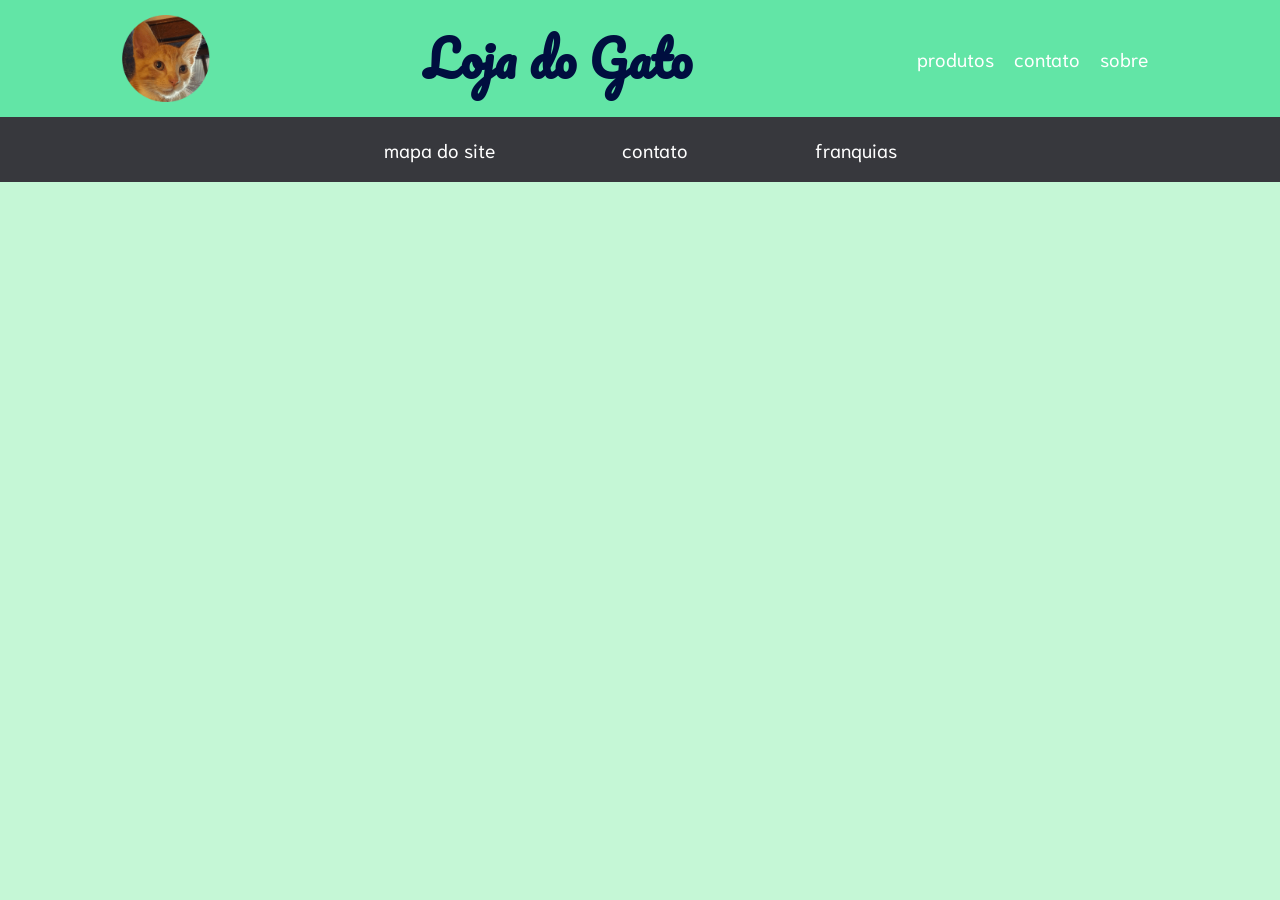
<file: 3-mini-projeto/index.html>
<!DOCTYPE html>
<html lang="pt-br">
<head>
  <meta charset="utf-8" />
  <meta name="viewport" content="width=device-width, initial-scale=1" />
  <title>lojinhe</title>
  <link href="https://fonts.googleapis.com/css?family=Niramit|Pacifico" rel="stylesheet"> 
  <link rel="stylesheet" type="text/css" href="style.css">
</head>
<body>

  <header>
    <nav>
      <div class="nav-items">
        <img class="logo-cat" src="assets/cat-logo.png" />
        <h1 class="store-heading">Loja do Gato</h1>
        <ul class="links-header">
          <li class="links-header-item"><a href="#">produtos</a></li>
          <li class="links-header-item"><a href="#">contato</a></li>
          <li class="links-header-item"><a href="#">sobre</a></li>
        </ul>
      </div>
    </nav>
  </header>

  <main>
    <section>
<!--       <div id="products" class="products">
        <div class="product">
          <img src="enderecoimagem" class="product-img" />
          <div class="text-name">
            <h3 class="product-name">nome do produto</h3>
          </div>
          <div class="text-price">
            <p class="product-price">infos do produto</p>
          </div>
        </div>
      </div>   -->
    </section>
  </main>

  <footer class="footer">
    <ul class="links-footer">
      <li><a href="#">mapa do site</a></li>
      <li><a href="#">contato</a></li>
      <li><a href="#">franquias</a></li>
    </ul>
  </footer>

  <script type="text/javascript" src="data.json"></script>
  <script type="text/javascript" src="script.js"></script>
</body>
</html>
</file>
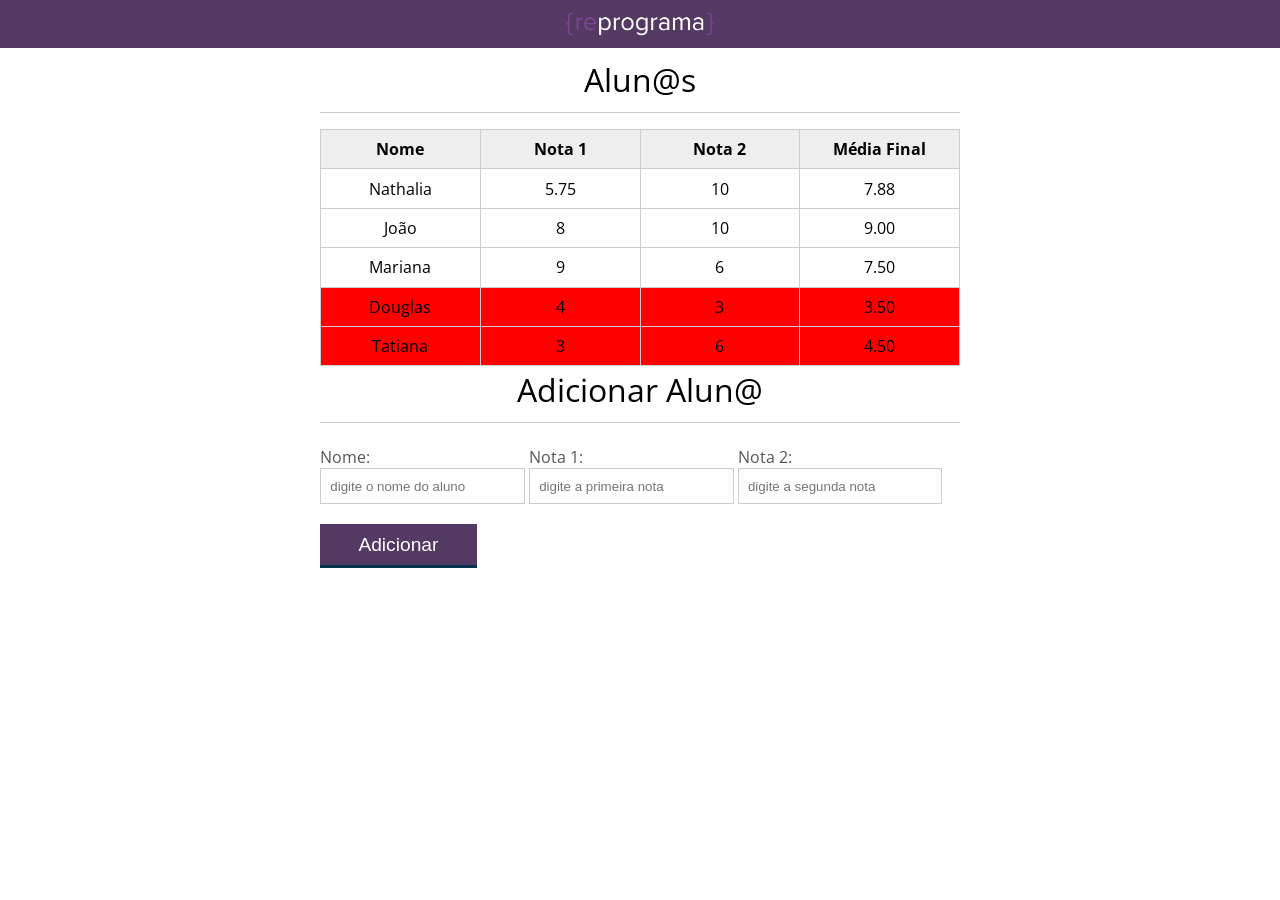
<file: 1-refatoracao/exercicio-4/index.html>
<!DOCTYPE html>
<html lang="pt-br">

<head>
    <meta charset="UTF-8">
    <title>{Reprograma} - Notas Finais</title>
    <link rel="icon" href="favicon.ico" type="image/x-icon">
    <link rel="stylesheet" type="text/css" href="css/reset.css">
    <link rel="stylesheet" type="text/css" href="css/index.css">
    <link href="https://fonts.googleapis.com/css?family=Open+Sans+Condensed:300" rel="stylesheet">
</head>

<body>

    <header>
        <div class="container">
            <!-- <h1>{reprograma}</h1> -->
            <img src="./img/logo_reprograma.png" />
        </div>
    </header>
    <main>
        <section class="container">
            <h2>Alun@s</h2>
            <table>
                <thead>
                    <tr>
                        <th>Nome</th>
                        <th>Nota 1</th>
                        <th>Nota 2</th>
                        <th>Média Final</th>
                    </tr>
                </thead>
                <tbody id="tabela-alunos">
                    <tr class="aluno" id="primeiro-da-lista">
                        <td class="info-nome">Nathalia</td>
                        <td class="info-notaum">5.75</td>
                        <td class="info-notadois">10</td>
                        <td class="info-media">0</td>
                    </tr>

                    <tr class="aluno">
                        <td class="info-nome">João</td>
                        <td class="info-notaum">8</td>
                        <td class="info-notadois">10</td>
                        <td class="info-media">0</td>
                    </tr>

                    <tr class="aluno">
                        <td class="info-nome">Mariana</td>
                        <td class="info-notaum">9</td>
                        <td class="info-notadois">6</td>
                        <td class="info-media">0</td>
                    </tr>

                    <tr class="aluno">
                        <td class="info-nome">Douglas</td>
                        <td class="info-notaum">4</td>
                        <td class="info-notadois">3</td>
                        <td class="info-media">0</td>
                    </tr>
                    <tr class="aluno">
                        <td class="info-nome">Tatiana</td>
                        <td class="info-notaum">3</td>
                        <td class="info-notadois">6</td>
                        <td class="info-media">0</td>
                    </tr>
                </tbody>
            </table>

        </section>

        <section class="container">
            <h2 id="titulo-form">Adicionar Alun@</h2>
            <span id="mensagem-erro"></span>
            <form id="form-adiciona">
                <div class="grupo">
                    <label for="nome">Nome:</label>
                    <input id="nome" name="nome" type="text" placeholder="digite o nome do aluno" class="campo">
                </div>
                <div class="grupo">
                    <label for="notaum">Nota 1:</label>
                    <input id="notaum" name="notaum" type="text" placeholder="digite a primeira nota" class="campo campo-medio">
                </div>
                <div class="grupo">
                    <label for="notadois">Nota 2:</label>
                    <input id="notadois" name="notadois" type="text" placeholder="digite a segunda nota" class="campo campo-medio">
                </div>

                <button id="adicionar-aluno" class="botao bto-principal">Adicionar</button>
            </form>
        </section>

    </main>
    <script src="js/script2.js"></script>
    <script src="js/script4.js"></script>
    
</body>

</html>
</file>
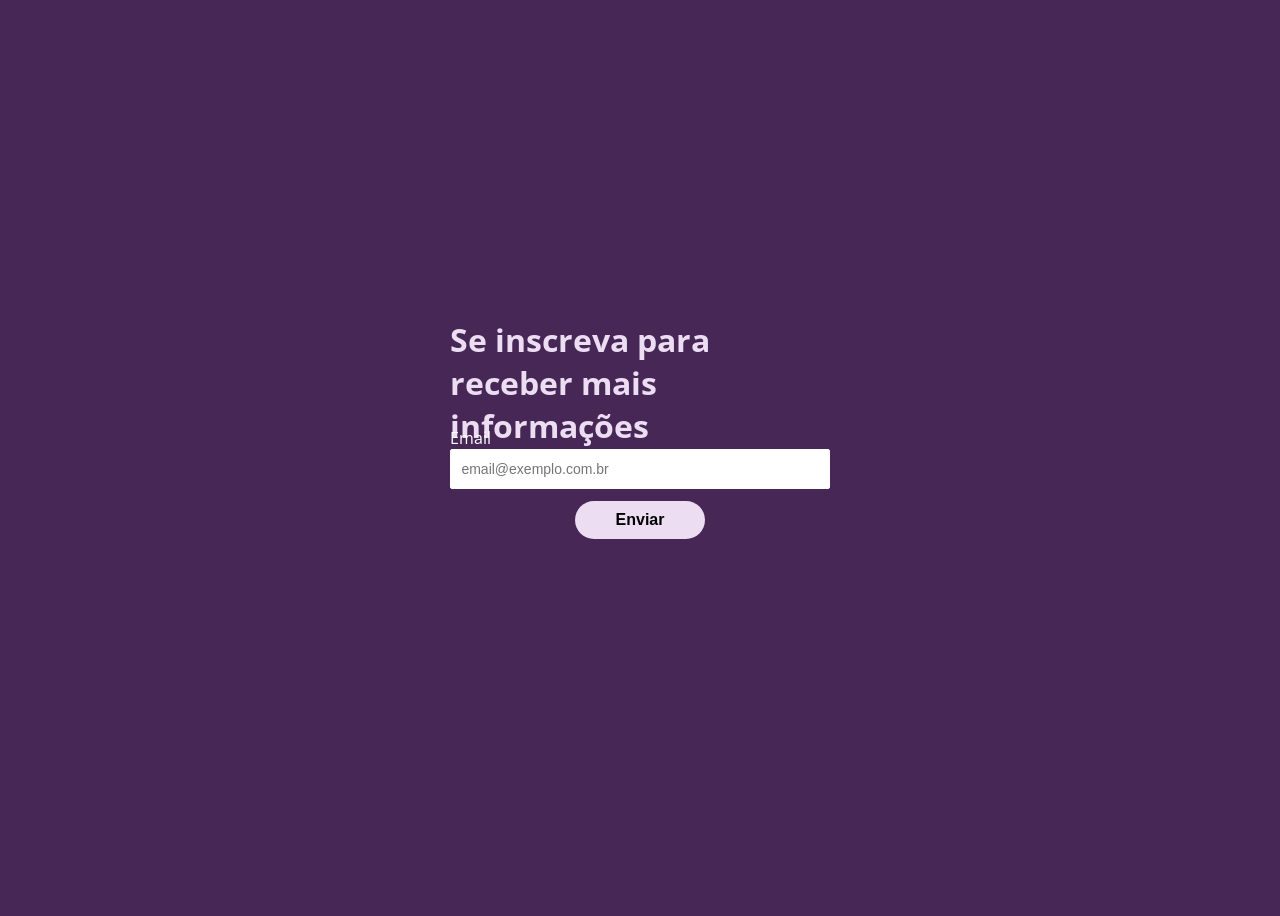
<file: conteudo-helena/exemplo-1-news-solucao/index.html>
<!DOCTYPE html>
<html lang="en">

<head>
    <meta charset="UTF-8">
    <meta name="viewport" content="width=device-width, initial-scale=1.0">
    <meta http-equiv="X-UA-Compatible" content="ie=edge">
    <title>Ex 1 - News</title>

    <link href="https://fonts.googleapis.com/css?family=Open+Sans" rel="stylesheet">
    <link rel="stylesheet" href="css/style.css">
</head>

<body>
    <div class="wrapper">
        <div class="news">
            <h1 class="news__title" id="formTitle">Se inscreva para receber mais informações</h1>
            <form action="" class="news__form">
                <div class="news__form-group">
                    <label for="newsInputEmail" class="news__label">
                        Email
                    </label>
                    <input type="email" class="news__input" id="newsInputEmail" placeholder="email@exemplo.com.br">
                </div>
                <div class="news__form-group">
                    <button class="button news__button">Enviar</button>
                </div>
            </form>
        </div>
    </div>

    <script src="js/script2.js"></script>
</body>

</html>
</file>
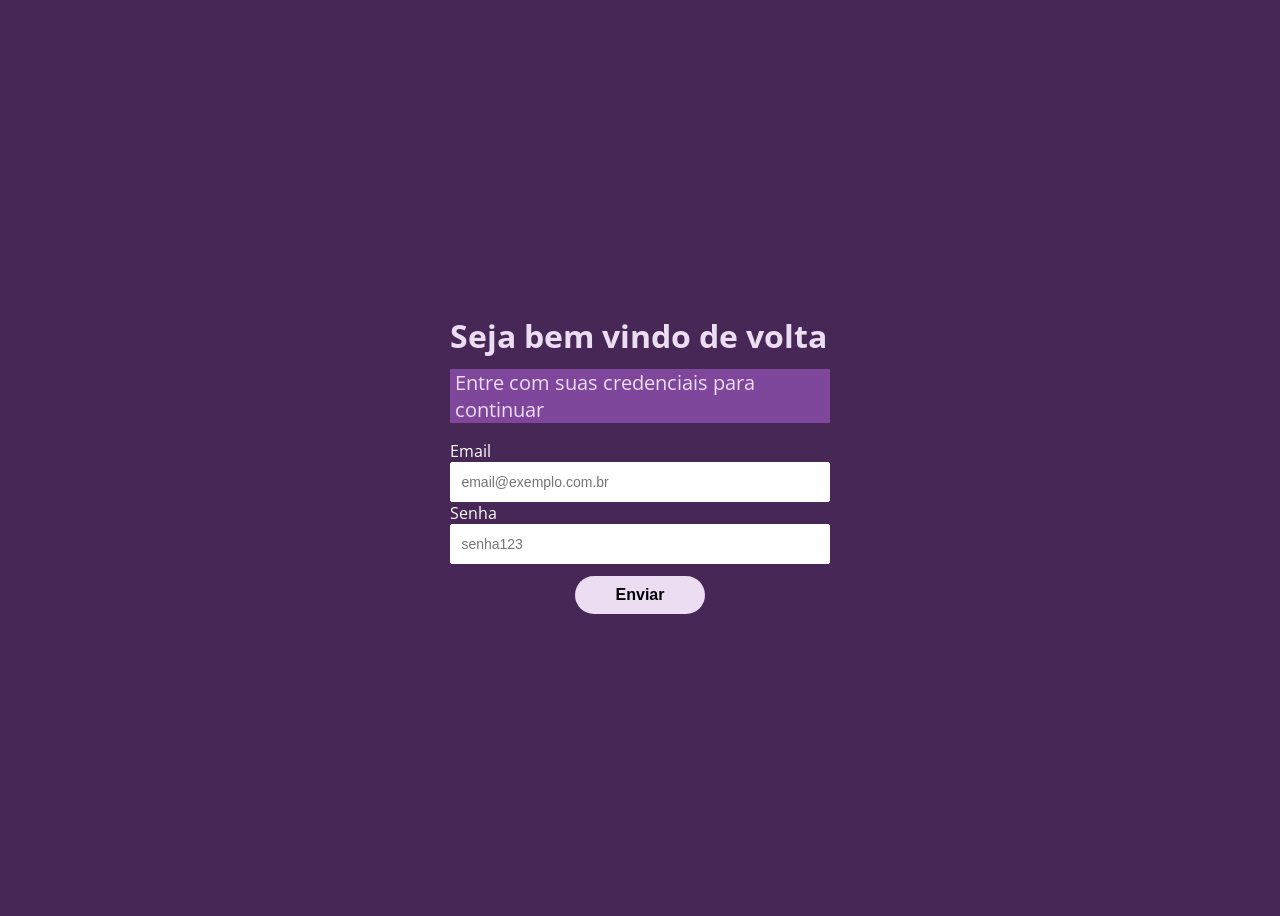
<file: conteudo-helena/exemplo-2-login-solucao/index.html>
<!DOCTYPE html>
<html lang="en">
<head>
    <meta charset="UTF-8">
    <meta name="viewport" content="width=device-width, initial-scale=1.0">
    <meta http-equiv="X-UA-Compatible" content="ie=edge">
    <title>Ex 2 - Login</title>

    <link href="https://fonts.googleapis.com/css?family=Open+Sans" rel="stylesheet">
    <link rel="stylesheet" href="css/style.css">
</head>
<body>
    <div class="wrapper">
        <div class="login">
            <h1 class="login__title">Seja bem vindo de volta</h1>
            <h2 class="login__subtitle">Entre com suas credenciais para continuar</h2>
            <form action="" class="login__form">
                <div class="login__form-group">
                    <label for="loginInputEmail" class="login__label">Email</label>
                    <input type="email" class="login__input" id="loginInputEmail" placeholder="email@exemplo.com.br">
                </div>
                <div class="login__form-group">
                    <label for="loginInputPassword" class="login__label">Senha</label>
                    <input type="password" class="login__input" id="loginInputPassword" placeholder="senha123">
                </div>
                <div class="login__form-group">
                    <button class="button login__button">Enviar</button>
                </div>
            </form>
        </div>
    </div>
    <script src="script/script.js"></script>
</body>
</html>
</file>
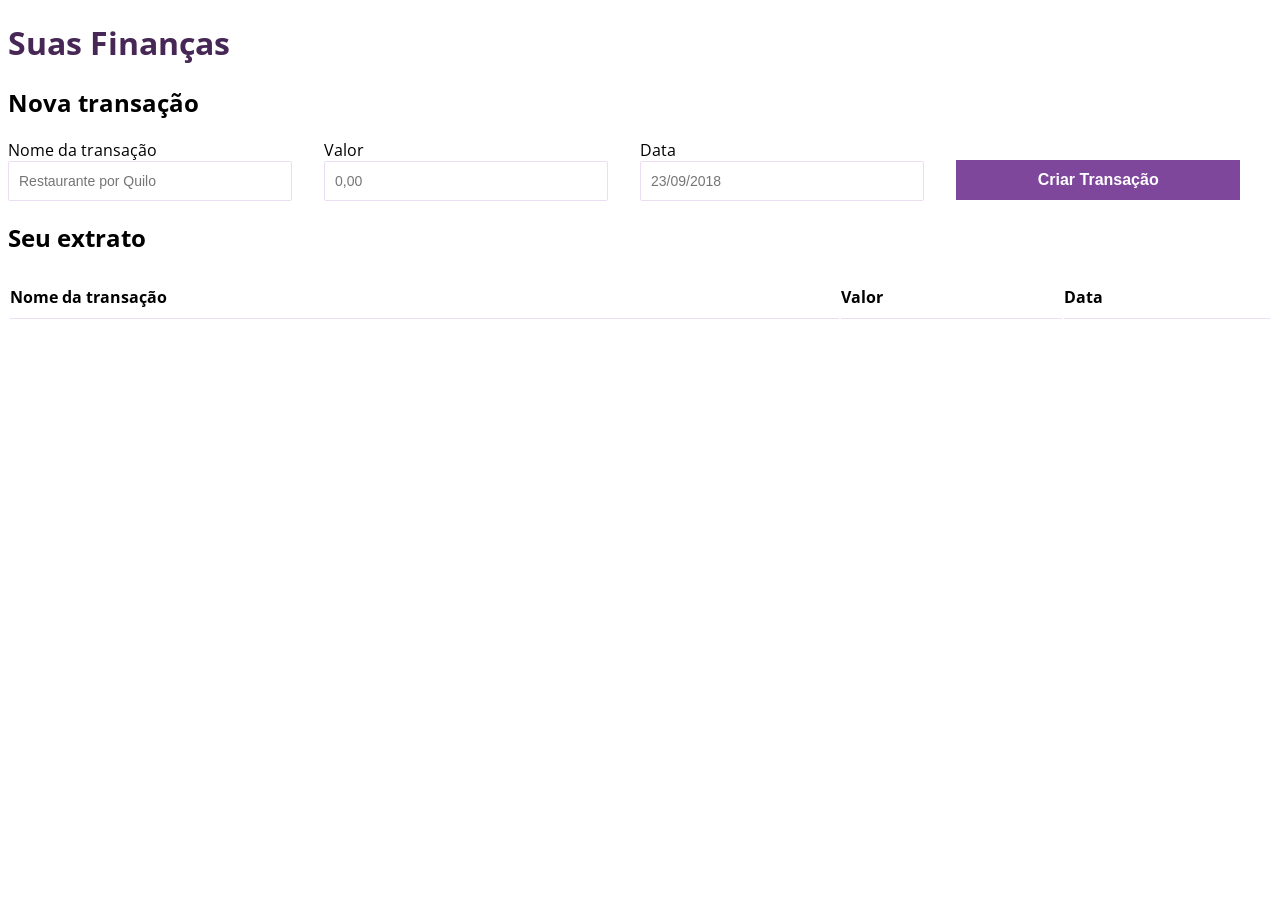
<file: conteudo-helena/exemplo-3-gastos-solucao/index.html>
<!DOCTYPE html>
<html lang="en">
<head>
    <meta charset="UTF-8">
    <meta name="viewport" content="width=device-width, initial-scale=1.0">
    <meta http-equiv="X-UA-Compatible" content="ie=edge">
    <title>Ex 3 - Transação</title>

    <link href="https://fonts.googleapis.com/css?family=Open+Sans" rel="stylesheet">
    <link rel="stylesheet" href="css/style.css">
</head>
<body>
    <div class="wrapper">
        <div class="transacao">
            <h1 class="transacao__title title">Suas Finanças</h1>
            <h2 class="transacao__subtitle subtitle">Nova transação</h2>
            <form action="" class="transacao__form">
                <div class="transacao__form-group">
                    <label for="transacaoInputName" class="transacao__label">Nome da transação</label>
                    <input type="text" class="transacao__input" id="transacaoInputName" placeholder="Restaurante por Quilo">
                </div>
                <div class="transacao__form-group">
                    <label for="transacaoInputMoney" class="transacao__label">Valor</label>
                    <input type="number" class="transacao__input" id="transacaoInputMoney" placeholder="0,00">
                </div>
                <div class="transacao__form-group">
                    <label for="transacaoInputDate" class="transacao__label">Data</label>
                    <input type="text" class="transacao__input" id="transacaoInputDate" placeholder="23/09/2018">
                </div>
                <div class="transacao__form-group">
                    <button class="button transacao__button">Criar Transação</button>
                </div>
            </form>
        </div>
        <div class="extrato">
            <h2 class="extrato__subtitle subtitle">Seu extrato</h2>
            <table class="extrato__table">
                <thead class="extrato__header">
                    <th>Nome da transação</th>
                    <th>Valor</th>
                    <th>Data</th>
                </thead>
            </table>
        </div>
    </div>
    <script src="script/script.js"></script>
</body>
</html>
</file>
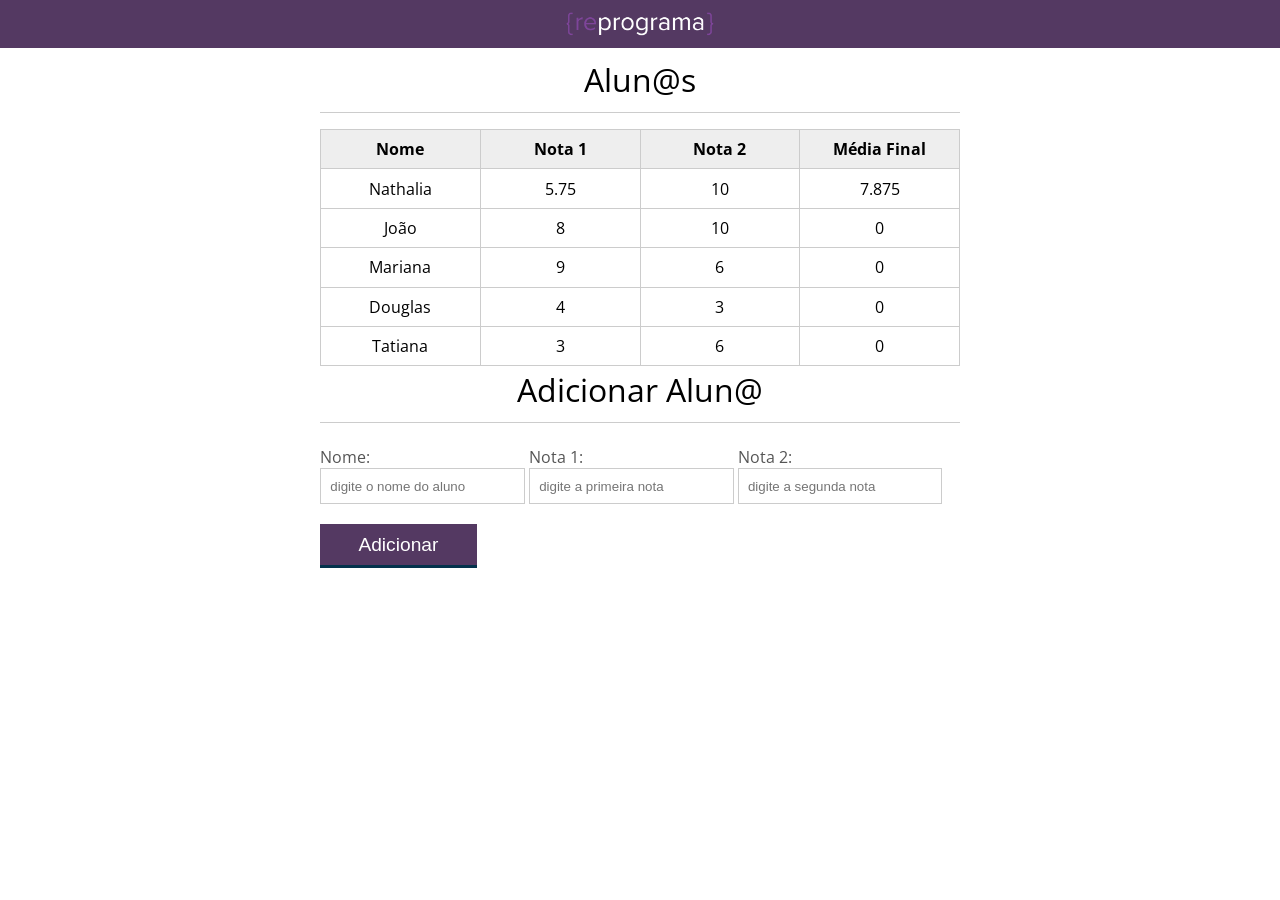
<file: conteudo-helena/exemplo-4-1-alunos-let-const-solucao/index.html>
<!DOCTYPE html>
<html lang="pt-br">

<head>
	<meta charset="UTF-8">
	<title>{Reprograma} - Notas Finais</title>
	<link rel="icon" href="favicon.ico" type="image/x-icon">
	<link rel="stylesheet" type="text/css" href="css/reset.css">
	<link rel="stylesheet" type="text/css" href="css/index.css">
	<link href="https://fonts.googleapis.com/css?family=Open+Sans+Condensed:300" rel="stylesheet">
</head>

<body>

	<header>
		<div class="container">
			<!-- <h1>{reprograma}</h1> -->
			<img src="./img/logo_reprograma.png" />
		</div>
	</header>
	<main>
		<section class="container">
			<h2>Alun@s</h2>
			<table>
				<thead>
					<tr>
						<th>Nome</th>
						<th>Nota 1</th>
						<th>Nota 2</th>
						<th>Média Final</th>
					</tr>
				</thead>
				<tbody id="tabela-alunos">
					<tr class="aluno" id="primeiro-da-lista">
						<td class="info-nome">Nathalia</td>
						<td class="info-notaum">5.75</td>
						<td class="info-notadois">10</td>
						<td class="info-media">0</td>
					</tr>

					<tr class="aluno">
						<td class="info-nome">João</td>
						<td class="info-notaum">8</td>
						<td class="info-notadois">10</td>
						<td class="info-media">0</td>
					</tr>

					<tr class="aluno">
						<td class="info-nome">Mariana</td>
						<td class="info-notaum">9</td>
						<td class="info-notadois">6</td>
						<td class="info-media">0</td>
					</tr>

					<tr class="aluno">
						<td class="info-nome">Douglas</td>
						<td class="info-notaum">4</td>
						<td class="info-notadois">3</td>
						<td class="info-media">0</td>
					</tr>
					<tr class="aluno">
						<td class="info-nome">Tatiana</td>
						<td class="info-notaum">3</td>
						<td class="info-notadois">6</td>
						<td class="info-media">0</td>
					</tr>
				</tbody>
			</table>

		</section>

		<section class="container">
			<h2 id="titulo-form">Adicionar Alun@</h2>
			<form id="form-adiciona">
				<div class="grupo">
					<label for="nome">Nome:</label>
					<input id="nome" name="nome" type="text" placeholder="digite o nome do aluno" class="campo">
				</div>
				<div class="grupo">
					<label for="notaum">Nota 1:</label>
					<input id="notaum" name="notaum" type="text" placeholder="digite a primeira nota" class="campo campo-medio">
				</div>
				<div class="grupo">
					<label for="notadois">Nota 2:</label>
					<input id="notadois" name="notadois" type="text" placeholder="digite a segunda nota" class="campo campo-medio">
				</div>

				<button id="adicionar-aluno" class="botao bto-principal">Adicionar</button>
			</form>
		</section>

	</main>

	<script>
		var tituloDaPagina = document.querySelector("h2");
		// console.log(tituloDaPagina);
		// console.log(tituloDaPagina.textContent);

		// tituloDaPagina.textContent = "Novo título";

		var aluno = document.querySelector("#primeiro-da-lista");
		// var aluno = document.getElementById("primeiro-da-lista");
		var tdPrimeiraNota = aluno.querySelector(".info-notaum");
		var primeiraNota = tdPrimeiraNota.textContent;
		var tdSegundaNota = aluno.querySelector(".info-notadois");
		var segundaNota = tdSegundaNota.textContent;

		var mediaFinal = aluno.querySelector(".info-media");

		console.log(primeiraNota);
		console.log(segundaNota);

		var notaEhValida = true;

		if (primeiraNota < 0 || primeiraNota > 10) {
			notaEhValida = false;
			mediaFinal.textContent = "Primeira Nota Inválida";
		}

		if (notaEhValida) {
			var mediaCalculada = (parseFloat(primeiraNota) + parseFloat(segundaNota)) / 2;
			mediaFinal.textContent = mediaCalculada;
		}

	</script>

</body>

</html>
</file>
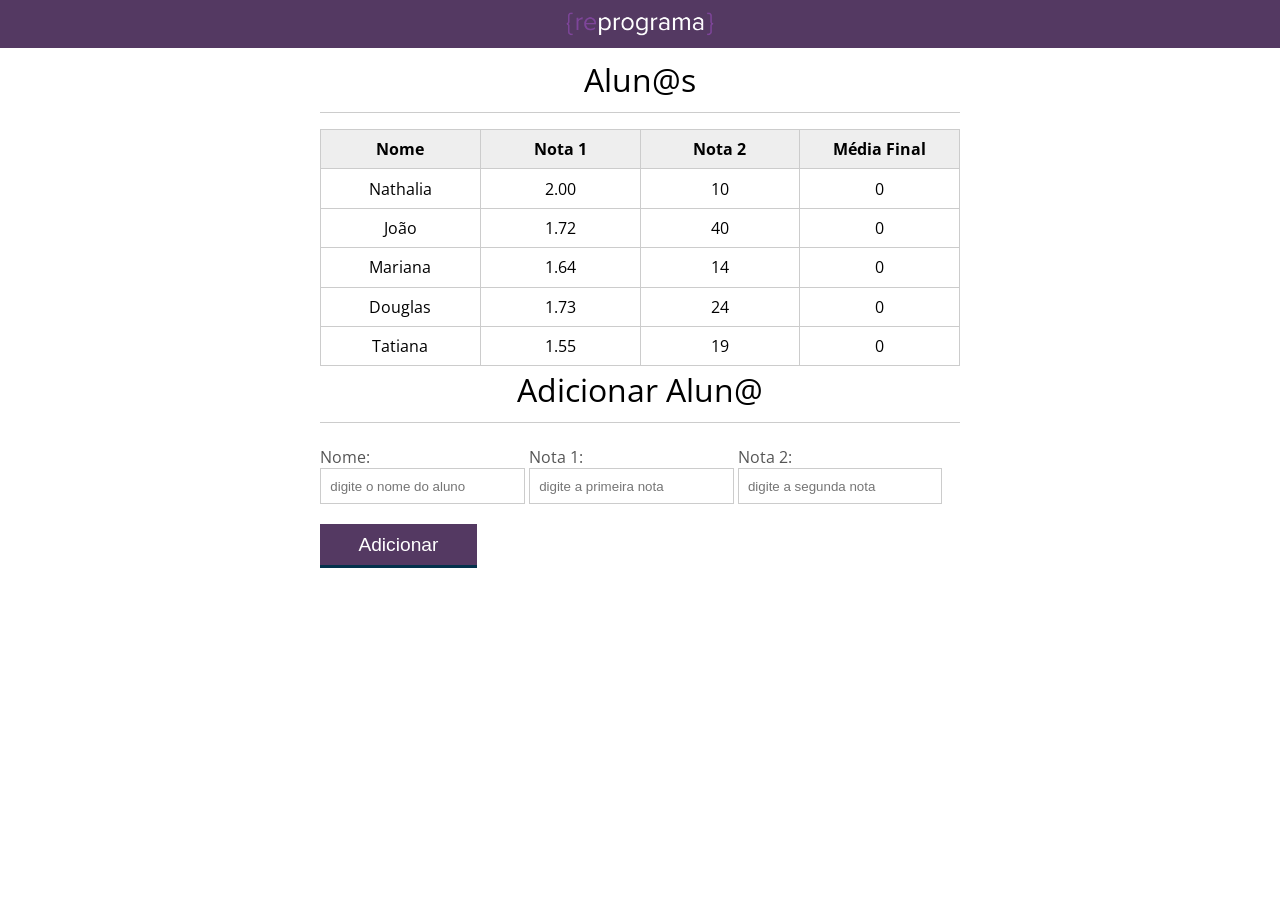
<file: 1-refatoracao/exercicio-4/index.backup.html>
<!DOCTYPE html>
<html lang="pt-br">

<head>
	<meta charset="UTF-8">
	<title>{Reprograma} - Notas Finais</title>
	<link rel="stylesheet" type="text/css" href="css/reset.css">
	<link rel="stylesheet" type="text/css" href="css/index.css">
	<link href="https://fonts.googleapis.com/css?family=Open+Sans+Condensed:300" rel="stylesheet"> 
</head>

<body>

	<header>
		<div class="container">
			<!-- <h1>{reprograma}</h1> -->
			<img src="./img/logo_reprograma.png" />
		</div>
	</header>
	<main>
		<section class="container">
			<h2>Alun@s</h2>
			<table>
				<thead>
					<tr>
						<th>Nome</th>
						<th>Nota 1</th>
						<th>Nota 2</th>
						<th>Média Final</th>
					</tr>
				</thead>
				<tbody id="tabela-alunos">
					<tr class="aluno">
						<td class="info-nome">Nathalia</td>
						<td class="info-notaum">2.00</td>
						<td class="info-notadois">10</td>
						<td class="info-media">0</td>
					</tr>

					<tr class="aluno">
						<td class="info-nome">João</td>
						<td class="info-notaum">1.72</td>
						<td class="info-notadois">40</td>
						<td class="info-media">0</td>
					</tr>

					<tr class="aluno">
						<td class="info-nome">Mariana</td>
						<td class="info-notaum">1.64</td>
						<td class="info-notadois">14</td>
						<td class="info-media">0</td>
					</tr>

					<tr class="aluno">
						<td class="info-nome">Douglas</td>
						<td class="info-notaum">1.73</td>
						<td class="info-notadois">24</td>
						<td class="info-media">0</td>
					</tr>
					<tr class="aluno">
						<td class="info-nome">Tatiana</td>
						<td class="info-notaum">1.55</td>
						<td class="info-notadois">19</td>
						<td class="info-media">0</td>
					</tr>
				</tbody>
			</table>

		</section>

		<section class="container">
			<h2 id="titulo-form">Adicionar Alun@</h2>
			<form id="form-adiciona">
				<div class="grupo">
					<label for="nome">Nome:</label>
					<input id="nome" name="nome" type="text" placeholder="digite o nome do aluno" class="campo">
				</div>
				<div class="grupo">
					<label for="notaum">Nota 1:</label>
					<input id="notaum" name="notaum" type="text" placeholder="digite a primeira nota" class="campo campo-medio">
				</div>
				<div class="grupo">
					<label for="notadois">Nota 2:</label>
					<input id="notadois" name="notadois" type="text" placeholder="digite a segunda nota" class="campo campo-medio">
				</div>
		
				<button id="adicionar-aluno" class="botao bto-principal">Adicionar</button>
			</form>
		</section>

	</main>

</body>

</html>
</file>
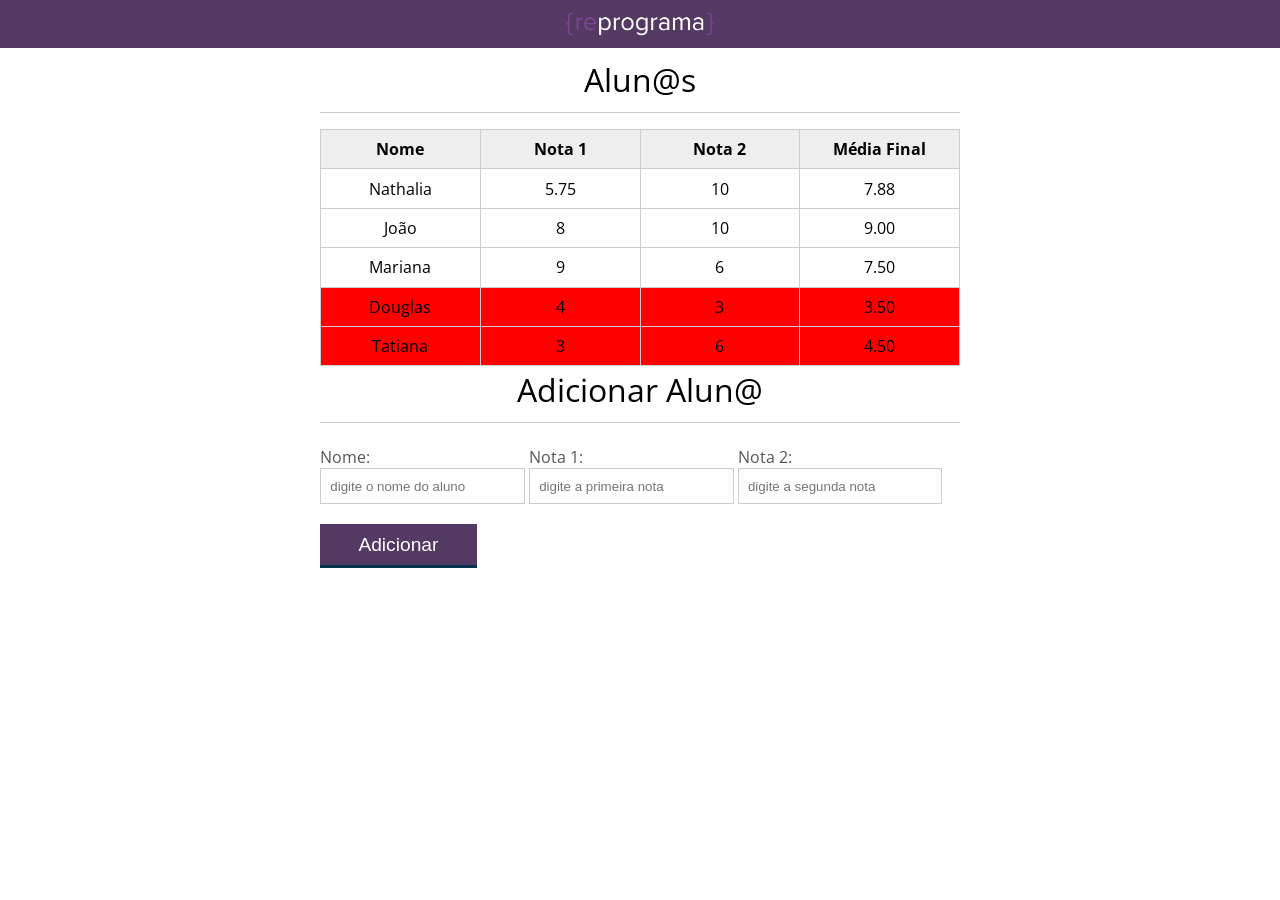
<file: conteudo-helena/exemplo-4-1-alunos-let-const-solucao/indexLC.html>
<!DOCTYPE html>
<html lang="pt-br">

<head>
    <meta charset="UTF-8">
    <title>{Reprograma} - Notas Finais</title>
    <link rel="icon" href="favicon.ico" type="image/x-icon">
    <link rel="stylesheet" type="text/css" href="css/reset.css">
    <link rel="stylesheet" type="text/css" href="css/index.css">
    <link href="https://fonts.googleapis.com/css?family=Open+Sans+Condensed:300" rel="stylesheet">
</head>

<body>

    <header>
        <div class="container">
            <!-- <h1>{reprograma}</h1> -->
            <img src="./img/logo_reprograma.png" />
        </div>
    </header>
    <main>
        <section class="container">
            <h2>Alun@s</h2>
            <table>
                <thead>
                    <tr>
                        <th>Nome</th>
                        <th>Nota 1</th>
                        <th>Nota 2</th>
                        <th>Média Final</th>
                    </tr>
                </thead>
                <tbody id="tabela-alunos">
                    <tr class="aluno" id="primeiro-da-lista">
                        <td class="info-nome">Nathalia</td>
                        <td class="info-notaum">5.75</td>
                        <td class="info-notadois">10</td>
                        <td class="info-media">0</td>
                    </tr>

                    <tr class="aluno">
                        <td class="info-nome">João</td>
                        <td class="info-notaum">8</td>
                        <td class="info-notadois">10</td>
                        <td class="info-media">0</td>
                    </tr>

                    <tr class="aluno">
                        <td class="info-nome">Mariana</td>
                        <td class="info-notaum">9</td>
                        <td class="info-notadois">6</td>
                        <td class="info-media">0</td>
                    </tr>

                    <tr class="aluno">
                        <td class="info-nome">Douglas</td>
                        <td class="info-notaum">4</td>
                        <td class="info-notadois">3</td>
                        <td class="info-media">0</td>
                    </tr>
                    <tr class="aluno">
                        <td class="info-nome">Tatiana</td>
                        <td class="info-notaum">3</td>
                        <td class="info-notadois">6</td>
                        <td class="info-media">0</td>
                    </tr>
                </tbody>
            </table>

        </section>

        <section class="container">
            <h2 id="titulo-form">Adicionar Alun@</h2>
            <span id="mensagem-erro"></span>
            <form id="form-adiciona">
                <div class="grupo">
                    <label for="nome">Nome:</label>
                    <input id="nome" name="nome" type="text" placeholder="digite o nome do aluno" class="campo">
                </div>
                <div class="grupo">
                    <label for="notaum">Nota 1:</label>
                    <input id="notaum" name="notaum" type="text" placeholder="digite a primeira nota" class="campo campo-medio">
                </div>
                <div class="grupo">
                    <label for="notadois">Nota 2:</label>
                    <input id="notadois" name="notadois" type="text" placeholder="digite a segunda nota" class="campo campo-medio">
                </div>

                <button id="adicionar-aluno" class="botao bto-principal">Adicionar</button>
            </form>
        </section>

    </main>

    <!-- <script src="js/script.js"></script> -->
    <script src="js/script2.js"></script>
    <!-- <script src="js/script3.js"></script> -->
    <script src="js/script4.js"></script>

</body>

</html>
</file>
<file: 3-mini-projeto/style.css>
body {
  margin: 0;
  width: 100vw;
  font-family: 'Niramit', sans-serif;
  font-size: 1.2rem;
  background-color: #c5f7d6;

}

a {
  text-decoration: none;
  color: #fff;
}

a:hover {
  color: #000;
}

.nav-items {
  background-color: #62e5a6;
  padding: 15px;
  display: flex;
  justify-content: space-around;
  align-items: center;
}

.logo-cat {
  width: 7%;
  height: 7%;
}

.store-heading {
  font-family: 'Pacifico', cursive;
  margin: 0;
  font-size: 3rem;
  color: #000e3f;
}

.links-header {
  list-style: none;
  display: flex;
  padding: 0;
}

.links-header-item {
  text-decoration: none;
  margin: 0 10px;
}

.products {
  width: 80%;
  margin: auto;
  display: flex;
  flex-wrap: wrap;
  justify-content: center;
}

.product {
  background-color: #fff;
  width: 25%;
  margin: 20px;
  padding-top: 20px;
  display: flex;
  flex-direction: column;
  justify-content: space-between;
  align-items: center;
}


.product-img {
  width: 70%;
}

.product-name {
  text-align: center;
  margin: auto;
  font-size: 1rem;
  width: 70%;
  padding: 15px;
}

.product-price {
  text-align: center;
  margin: auto;
  width: 70%;
  padding: 15px;
  margin-top: 0;
}

.footer {
  background-color: #37383d;
  display: flex;
  width:100%;
}

.links-footer {
  width: 50%;
  height: auto;
  color: #fff;
  list-style: none;
  padding: 20px;
  margin: auto;
  display: flex;
  justify-content: space-around;
}
</file>
<file: 1-refatoracao/exercicio-4/css/index.css>
* {
    box-sizing: border-box;
}

body {
    font-family: 'Open Sans Condensed', sans-serif;
    /* font-family: sans-serif; */
    font-size: 16px;
}

header {
    background-color: #543962;
    height: 3em;
    color: #FFF;
    margin-bottom: 1em;
}

header h1 {
    font-size: 2em;
    display: inline-block;
    vertical-align: middle;
}

header h2 {
    font-size: 2em;
    display: inline-block;
    vertical-align: middle;
}

header .container:before {
    content: '';
    display: inline-block;
    height: 100%;
    vertical-align: middle;
}

header .container {
    display: flex;
    align-items: center;
    justify-content: center;
}

header img {
	height: 50%;
}

.container {
    width: 50%;
    height: 100%;
    margin: 0 auto;
}

section {
    margin: 2em 0;
    overflow: hidden;
}

section h2 {
    font-size: 2em;
    display: block;
    padding-bottom: .5em;
    border-bottom: 1px solid #ccc;
    margin-bottom: .5em;
    text-align: center;
}

table {
    width: 100%;
    margin-bottom: .5em;
    table-layout: fixed;
}

td,
th {
    padding: .7em;
    margin: 0;
    border: 1px solid #ccc;
    text-align: center;
}

th {
    font-weight: bold;
    background-color: #EEE;
}

label {
    color: #555;
    display: block;
    margin-bottom: .2em;
}

.campo {
    margin: 0;
    padding-bottom: 1em;
    width: 100%;
    border: 1px solid #ccc;
    padding: .7em;
}

.campo-medio {
    display: inline-block;
    padding-right: .5em;
}

.grupo {
    width: 32%;
    display: inline-block;
    padding: 10px 0px;
}

button {
    padding: .5em 2em;
    border: 0;
    border-bottom: 3px solid;
    font-size: 1.2em;
    cursor: pointer;
    margin: 0;
    margin-top: -3px;
    color: #fff;
    background-color: #543962;
    border-color: #04324c;
    display: block;
    clear: both;
    margin: 10px 0px;
}

button:active {
    margin-top: 0px;
    border: 0;
}

button[disabled=disabled],
button:disabled {
    background-color: gray;
    border-color: darkgray;
}

.adicionar-aluno {
    margin-top: 30px;
}

.campo-invalido {
    border: 1px solid red;
}

.abaixo-da-media {
    background-color: red;
}
</file>
<file: conteudo-helena/exemplo-1-news-solucao/css/style.css>
/* GERAL */
* {
    box-sizing: border-box;
}

body {
    font-family: 'Open Sans', Arial, Helvetica, sans-serif;
    font-size: 16px;
	background-color: #462755;
}

.wrapper{
    display: flex;
    justify-content: center;
    align-items: center;
    width: 100%;
    height: 100vh;
}

/* FORM */

.news{
    width: 30%;
    margin: 0 auto;
    position: relative;
}

.news__title{
    color: #ECDDF3;
    position: absolute;
    top: -130px;
}

.news__form{

}

.news__form-group{
    position: relative;
    width: 100%;
}

.news__label{
    display: block;
    color: #ffffff;
}

.news__input{
    width: 100%;
    border-radius: 2px;
    border: 1px solid #ffffff;
    height: 40px;
    padding: 10px;
    font-size: 14px;
}

.news__button {    
    background-color: #ECDDF3;
    color: #000000;
    border-radius: 50px;
    border: 0;
    padding: 10px 20px;
    width: 130px;
    position: absolute;
    bottom: -50px;
    font-weight: bold;
    left: 50%;
    margin-left: -65px;
    font-size: 16px;
    transition: 0.3s;
    cursor: pointer;
}

.news__button:hover{
    background-color: #7F479B;
    color: #ffffff;
    transition: 0.3s;
}
</file>
<file: conteudo-helena/exemplo-2-login-solucao/css/style.css>
/* GERAL */
* {
    box-sizing: border-box;
}

body {
    font-family: 'Open Sans', Arial, Helvetica, sans-serif;
    font-size: 16px;
	background-color: #462755;
}

.wrapper{
    display: flex;
    justify-content: center;
    align-items: center;
    width: 100%;
    height: 100vh;
}

/* FORM */

.login{
    width: 30%;
    margin: 0 auto;
    position: relative;
}

.login__title{
    color: #ECDDF3;
    position: absolute;
    top: -60px;
}

.login__subtitle{
    color: #ECDDF3;
    background-color: #7F479B;
    padding: 0 5px;
    font-size: 20px;
    font-weight: 400;
    display: inline-block;
}

.login__form-group{
    position: relative;
    width: 100%;
}

.login__label{
    display: block;
    color: #ffffff;
}

.login__input{
    width: 100%;
    border-radius: 2px;
    border: 1px solid #ffffff;
    height: 40px;
    padding: 10px;
    font-size: 14px;
}

.login__button {    
    background-color: #ECDDF3;
    color: #000000;
    border-radius: 50px;
    border: 0;
    padding: 10px 20px;
    width: 130px;
    position: absolute;
    bottom: -50px;
    font-weight: bold;
    left: 50%;
    margin-left: -65px;
    font-size: 16px;
    transition: 0.3s;
    cursor: pointer;
}

.login__button:hover{
    background-color: #7F479B;
    color: #ffffff;
    transition: 0.3s;
}
</file>
<file: conteudo-helena/exemplo-3-gastos-solucao/css/style.css>
/* GERAL */
* {
    box-sizing: border-box;
}

body {
    font-family: 'Open Sans', Arial, Helvetica, sans-serif;
    font-size: 16px;
}

/* FORM */

.transacao{
    width: 100%;
    margin: 0 auto;
    position: relative;
}

.transacao__form{
    display: flex;
    justify-content: space-between;
}

.transacao__title{
    color: #462755;
}

.transacao__form-group{
    position: relative;
    width: 100%;
}

.transacao__label{
    display: block;
    color: #000000;
}

.transacao__input{
    width: 90%;
    border-radius: 2px;
    border: 1px solid #ECDDF3;
    height: 40px;
    padding: 10px;
    font-size: 14px;
}

.transacao__button {   
    background-color: #7F479B;
    color: #ffffff;
    border: 0;
    width: 90%;
    font-weight: bold;
    font-size: 16px;
    transition: 0.3s;
    cursor: pointer;
    margin-top: 21px;
    height: 40px;
}

.transacao__button:hover{
    background-color: #462755;
    color: #ECDDF3;
    transition: 0.3s;
}

.extrato__table{
    width: 100%;
    text-align: left;
}

.extrato__header th{
    border-bottom: 1px solid #ECDDF3;
    padding: 10px 0;
}
</file>
<file: conteudo-helena/exemplo-4-1-alunos-let-const-solucao/css/index.css>
* {
    box-sizing: border-box;
}

body {
    font-family: 'Open Sans Condensed', sans-serif;
    /* font-family: sans-serif; */
    font-size: 16px;
}

header {
    background-color: #543962;
    height: 3em;
    color: #FFF;
    margin-bottom: 1em;
}

header h1 {
    font-size: 2em;
    display: inline-block;
    vertical-align: middle;
}

header h2 {
    font-size: 2em;
    display: inline-block;
    vertical-align: middle;
}

header .container:before {
    content: '';
    display: inline-block;
    height: 100%;
    vertical-align: middle;
}

header .container {
    display: flex;
    align-items: center;
    justify-content: center;
}

header img {
	height: 50%;
}

.container {
    width: 50%;
    height: 100%;
    margin: 0 auto;
}

section {
    margin: 2em 0;
    overflow: hidden;
}

section h2 {
    font-size: 2em;
    display: block;
    padding-bottom: .5em;
    border-bottom: 1px solid #ccc;
    margin-bottom: .5em;
    text-align: center;
}

table {
    width: 100%;
    margin-bottom: .5em;
    table-layout: fixed;
}

td,
th {
    padding: .7em;
    margin: 0;
    border: 1px solid #ccc;
    text-align: center;
}

th {
    font-weight: bold;
    background-color: #EEE;
}

label {
    color: #555;
    display: block;
    margin-bottom: .2em;
}

.campo {
    margin: 0;
    padding-bottom: 1em;
    width: 100%;
    border: 1px solid #ccc;
    padding: .7em;
}

.campo-medio {
    display: inline-block;
    padding-right: .5em;
}

.grupo {
    width: 32%;
    display: inline-block;
    padding: 10px 0px;
}

button {
    padding: .5em 2em;
    border: 0;
    border-bottom: 3px solid;
    font-size: 1.2em;
    cursor: pointer;
    margin: 0;
    margin-top: -3px;
    color: #fff;
    background-color: #543962;
    border-color: #04324c;
    display: block;
    clear: both;
    margin: 10px 0px;
}

button:active {
    margin-top: 0px;
    border: 0;
}

button[disabled=disabled],
button:disabled {
    background-color: gray;
    border-color: darkgray;
}

.adicionar-aluno {
    margin-top: 30px;
}

.campo-invalido {
    border: 1px solid red;
}

.abaixo-da-media {
    background-color: red;
}
</file>
